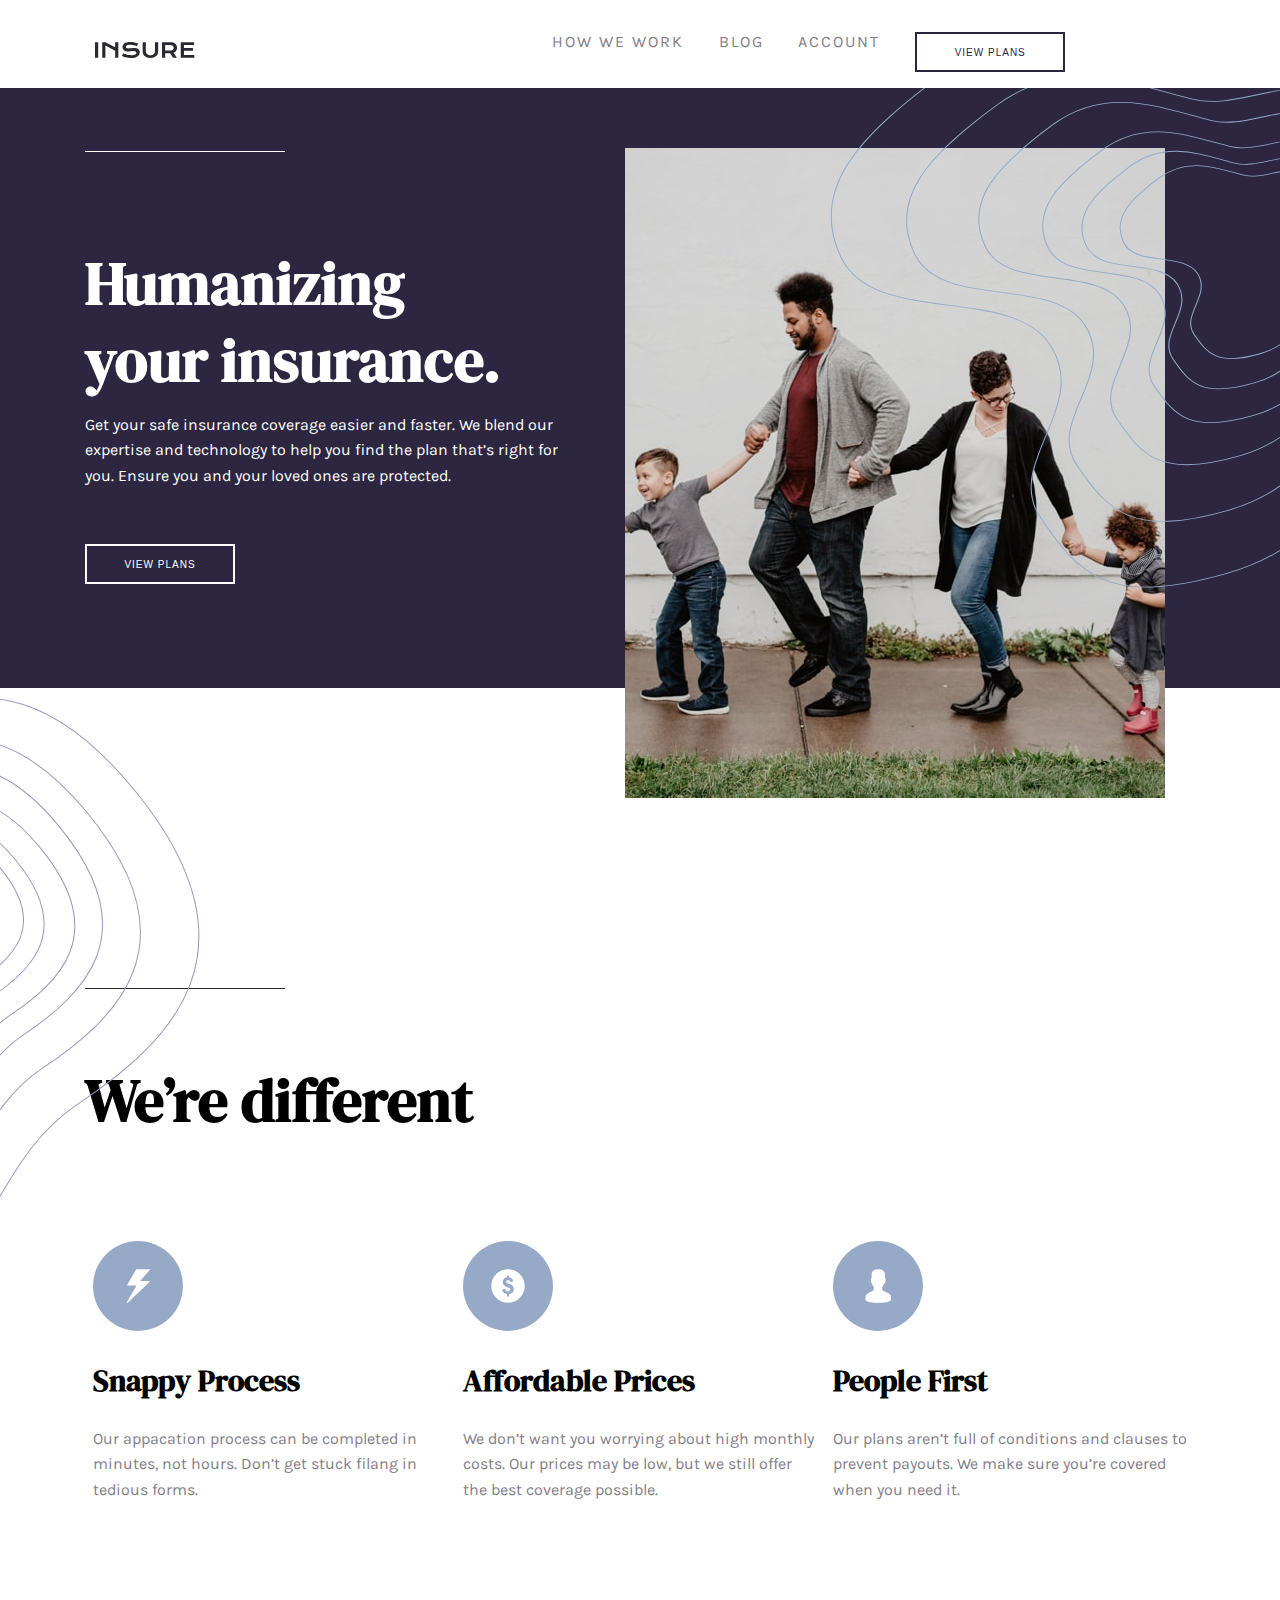
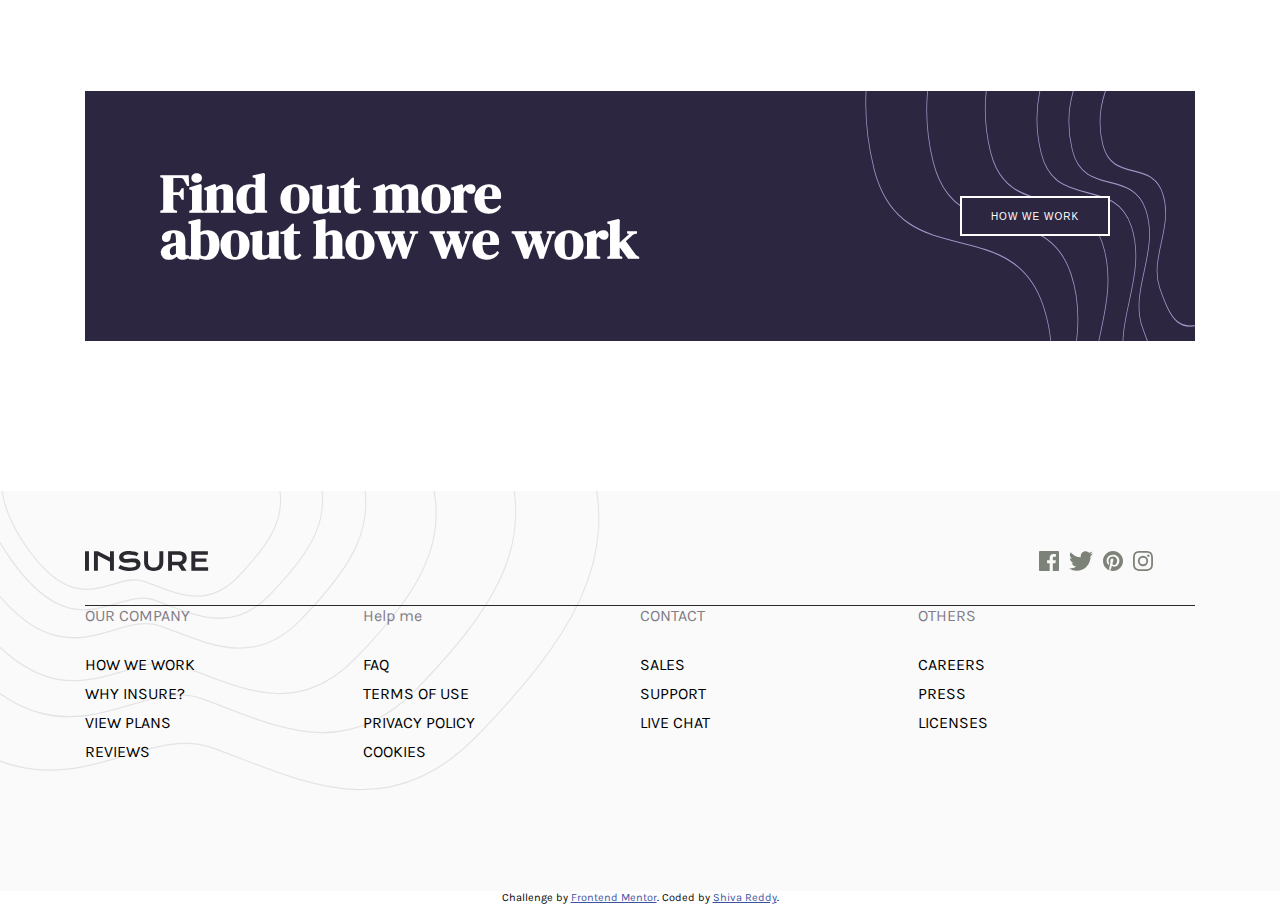
<file: challenge2/index.html>
<!DOCTYPE html>
<html lang="en">
<head>
  <meta charset="UTF-8">
  <meta name="viewport" content="width=device-width, initial-scale=1.0">
  <!-- displays site properly based on user's device -->
  <link rel="icon" type="image/png" sizes="32x32" href="images/favicon-32x32.png">
  <title>Insure landing page</title>
  <!-- Feel free to remove these styles or customise in your own stylesheet 👍 -->
  <link href="https://fonts.googleapis.com/css2?family=DM+Serif+Display&display=swap" rel="stylesheet">
  <link href="https://fonts.googleapis.com/css2?family=Karla:wght@400;700&display=swap" rel="stylesheet">
  <link rel="stylesheet" href="https://use.fontawesome.com/releases/v5.0.11/css/all.css"
    integrity="sha384-p2jx59pefphTFIpeqCcISO9MdVfIm4pNnsL08A6v5vaQc4owkQqxMV8kg4Yvhaw/" crossorigin="anonymous">
  <link rel="stylesheet" href="main.css">
</head>
<body>
  <nav>
  <div class='logo'><img class='title' src='images/logo.svg'></div>
  <ul class='navi' id='navi'>
    <li><a href="#">HOW WE WORK</a></li>
    <li><a href="#">BLOG</a></li>
    <li><a href="#">ACCOUNT</a></li>
    <li><button class='navi1'>VIEW PLANS</button></li>
  </ul>
  <div class='burger'><img id ='burger' style='width:8vw;height: 4vh;'src='images/icon-hamburger.svg'></div>
  </nav>
  <div class='sec1' id='sec1'>
  <div class='sec11'>
  <div class='sec22'>
  <div class='sec33'>
  <div class='tBorder'></div>
  <h1>Humanizing</h1><h1>your insurance.</h1><p>Get your safe insurance coverage easier and faster. We blend our expertise and technology to help you find the plan that’s right for you. Ensure you and your loved ones are protected.</p>
  <button class='tbutton'>VIEW PLANS</button>
  </div></div>
  <div class='sec44'>
  <div id='int'></div>
  </div></div></div>
  <div class='title1'>
  <div class='Border1'></div>
  <h1 class='Title2'>We’re different</h1>
  </div>
  <div class='About'>
  <div class='Item'>
  <img src='images/icon-snappy-process.svg'>
  <h2>Snappy Process</h2><p>Our appacation process can be completed in minutes, not hours. Don’t get stuck filang in tedious forms.</p>
  </div>
  <div class='Item'>
  <img src='images/icon-affordable-prices.svg'>
  <h2>Affordable Prices</h2><p>We don’t want you worrying about high monthly costs. Our prices may be low, but we still offer the best coverage possible.</p>
  </div>
  <div class='Item'>
  <img src='images/icon-people-first.svg'>
  <h2>People First</h2><p>Our plans aren’t full of conditions and clauses to prevent payouts. We make sure you’re covered when you need it.</p>
  </div></div></div>
  <div class='find' id='find'>
  <div>
  <h2>Find out more</h2><h2>about how we work</h2>
  </div>
  <button>HOW WE WORK</button>
  </div>
  <div class='footer'>
  <div class='icons'>
  <img class='icons1' src='images/logo.svg'>
  <div class='icons2'><a><img  src='images/icon-facebook.svg'></a><a><img src='images/icon-twitter.svg'></a><a><img src='images/icon-pinterest.svg'></a><a><img src='images/icon-instagram.svg'></a></div></div>
  <div class='Border2'></div>
  <div class='fm'>
  <div class='fmBox'><a class='fmHead'>OUR COMPANY</a><a>HOW WE WORK</a><a>WHY INSURE?</a><a>VIEW PLANS</a><a>REVIEWS</a></div>
  <div class='fmBox'><a class='fmHead'>Help me</a><a>FAQ</a><a>TERMS OF USE</a><a>PRIVACY POLICY</a><a>COOKIES</a></div>
  <div class='fmBox'><a class='fmHead'>CONTACT</a><a>SALES</a><a>SUPPORT</a><a>LIVE CHAT</a></div>
  <div class='fmBox'><a class='fmHead'>OTHERS</a><a>CAREERS</a><a>PRESS</a><a>LICENSES</a></div>
  </div></div>
  <div class="attribution">
    Challenge by
    <a href="https://www.frontendmentor.io?ref=challenge" target="_blank">Frontend Mentor</a>. Coded by <a href="#">Shiva Reddy</a>.
  </div>
</body>
<script>
  const bars = document.getElementById('burger');
  const nav = document.querySelector('.navi');
  bars.addEventListener('click', mobilemenu);
  function mobilemenu(){
  if(bars.getAttribute("src") == "images/icon-hamburger.svg")
  {
  bars.src = "images/icon-close.svg";
  }
  else
  {
  bars.src = "images/icon-hamburger.svg";
  }
  nav.classList.toggle('nav-on');
    }
  </script>
</html>
</file>
<file: challenge2/main.css>
body {
    margin: 0;
    padding: 0;
    font-family: 'Karla', sans-serif;
    width: 100%;
    height: 100%;
  }
  
  html {
    margin: 0;
    padding: 0;
    font-family: 'Karla', sans-serif;
    width: 100%;
    height: 100%;
  }
  .attribution {
    font-size: 11px;
    text-align: center;
  }
  
  .attribution a {
    color: #3e52a3;
  }

  nav {
    padding-top: 1em;
    padding-bottom: 0;
    align-items: center;
    min-height: 20px;
    margin: auto;
    font-family: 'Karla', sans-serif;
    max-width: 1110px;
    display: flex;
    justify-content: space-between;
  }
  
  .title {
    padding-left: 10px;
    height: 16px;
  }
  
  .navi {
    width: 600px;
    align-items: right;
    margin-left: 300px;
    display: flex;
    justify-content: space-around;
  }

  .navi a {
    text-decoration: none;
    color: #837D87;
    letter-spacing: 2px;
  }
  
  .navi a:hover {
    color: #2B272F;
  }
  
  .navi li {
    display: inline;
    list-style: none;
  }
  
  .navi1 {
    display: inline;
    background-color: white;
    color: #2D2640;
    border: #2D2640 2px solid;
    font-size: 10px;
    cursor: pointer;
    letter-spacing: 1px;
    height: 40px;
    width: 150px;
  }
  
  .navi1:hover {
    border: white 1px solid;
    background-color: #2D2640;
    color: white;
  }
  
  ul {
    position: relative;
  }
  
  .burger {
    visibility: hidden;
    padding-right: 10px;
    cursor: pointer;
  }
  
  #sec1::before {
    height: 100%;
    width: 100%;
    background-image: url('./images/bg-pattern-intro-right-desktop.svg');
    background-repeat: no-repeat;
    background-position: right top;
    content: '';
    position: absolute;
    background-size: 450px 500px;
    z-index: 1;
    margin-top: 0px;
  }
  
  #sec1::after {
    height: 100%;
    width: 100%;
    background-image: url('./images/bg-pattern-intro-left-desktop.svg');
    background-repeat: no-repeat;
    background-position: left bottom;
    content: '';
    position: absolute;
    background-size: 200px 500px;
    z-index: 1;
    margin-top: -500px;
  }
  
  .sec1 {
    background-color:#2D2640;
    height: 600px;
    left: 0;
    background-size: cover;
  }
  
  .tBorder {
    padding-bottom: 10px;
    padding-top: 80px;
    border-top: white 1px solid;
    width: 200px;
  }
  
  .sec11 {
    width: 1110px;
    color: white;
    margin: auto;
    align-items: center;
    display: flex;
    justify-content: left;
  }
  
  .sec22 {
    max-width: 540px;
    flex: 1;
    display: flex;
  }
  
  .sec33 {
    width: 500px;
    height: 300px;
    margin-top: -285px;
  }
  
  .sec11 h1 {
    margin: auto;
    width: 500px;
    font-family: 'DM Serif Display', serif;
    font-size: 60px;
    font-weight: 700;
    margin-bottom: -5px;
  }
  
  .sec22 div p {
    font-size: 16px;
    font-family: 'Karla', sans-serif;
    line-height: 1.6;
  }
  
  .tbutton {
    position: relative;
    background-color:#2D2640;
    color: white;
    height: 40px;
    width: 150px;
    border: white 2px solid;
    font-size: 10px;
    margin-top: 40px;
    letter-spacing: 1px;
    cursor: pointer;
    z-index: 10;
  }
  
  .tbutton:hover {
    background-color: white;
    color: #2D2640;
    border: white 1px solid;
  }
  
  .sec44 {
    flex: 1;
    max-width: 540px;
    margin-top: 60px;
  }
  
  #int {
    min-height: 650px;
    max-width: 540px;
    background-image: url('./images/image-intro-desktop.jpg');
    background-repeat: no-repeat;
  }
  
  .title1 {
    width: 1110px;
    margin: auto;
    flex-direction: column;
  }
  
  .Border1 {
    width: 200px;
    height: auto;
    border-top: #2B272F 0.5px solid;
    margin-top: 300px;
  }
  
  .Title2 {
    width: 500px;
    margin: auto;
    margin-left: 0;
    margin-top: 70px;
    font-family: 'DM Serif Display', serif;
    font-size: 60px;
    display: flex;
    text-align: left;
  }
  
  .About {
    max-width: 1110px;
    width: 1110px;
    margin: auto;
    margin-top: 100px;
    height: auto;
    align-items: center;
    display: flex;
    justify-content: space-around;
  }
  
  .Item {
    min-width: 355px;
    max-width: 355px;
    height: 300px;
    flex: 1;
  }
  
  .Item p {
    font-family: 'Karla', sans-serif;
    font-size: 16px;
    color: #837D87;
    line-height: 1.6;
  }
  
  .Item h2 {
    font-size: 30px;
    font-family: 'DM Serif Display', serif;
  }
  
  img {
    height: 90px;
    width: auto;
  }
  
  .find {
    width: 1110px;
    height: 250px;
    margin: auto;
    margin-top: 150px;
    background-color: #2D2640;
    background-image: url('images/bg-pattern-how-we-work-desktop.svg');
    background-repeat: no-repeat;
    background-position: right top;
    background-size: 330px 300px;
    display: flex;
    align-items: center;
  }
  
  .find button {
    height: 40px;
    width: 150px;
    background-color: #2D2640;
    color: white;
    border: white 2px solid;
    font-size: 10px;
    letter-spacing: 1px;
    margin-left: 300px;
    cursor: pointer;
  }
  
  .find button:hover {
    color: #2D2640;
    background-color: white;
  }
  
  .find div {
    color: white;
    width: 500px;
    height: auto;
    margin-left: 75px;
    line-height: 0;
  }
  
  .find div h2 {
    font-family: 'DM Serif Display', serif;
    font-size: 55px;
  }
  
  .footer {
    height: 400px;
    width: 100%;
    min-width: 100%;
    background-color:#FAFAFA;
    background-image: url('./images/bg-pattern-footer-desktop.svg');
    background-repeat: no-repeat;
    background-position: left top;
    background-size: 600px 300px;
    margin-top: 150px;
  }
  
  .Border2 {
    width: 1110px;
    margin-bottom: 50px;
    border-bottom:#2B272F 0.5px solid;
    margin: auto;
  }
  
  .icons {
    width: 1110px;
    margin-bottom: 30px;
    padding-top: 60px;
    margin-right: auto;
    margin-left: auto;
    display: flex;
  }
  
  .icons1 {
    height: 20px;
  }
  
  .icons2 {
    margin-left: 825px;
  }
  
  .icons2 a img {
    height: 20px;
    padding-left: 5px;
    padding-right: 5px;
    filter: invert(1);
  }
  
  .icons2 a:hover {
    filter: invert(1);
    cursor: pointer;
  }
  
  .fm {
    width: 1110px;
    display: flex;
    margin: auto;
    flex-wrap: wrap;
  }
  
  .fmBox {
    width: 400px;
    flex-direction: column;
    flex: 1;
    display: flex;
  }
  
  .fmBox a {
    text-decoration: none;
    font-family: 'Karla', sans-serif;
    padding-bottom: 10px;
    cursor: pointer;
  }
  
  .fmBox a:hover {
    text-decoration: underline;
  }
  
  .fmHead {
    color: #837D87;
    margin-bottom: 20px;
  }
  
  @media only screen and (max-width: 600px) {
    .navi {
      margin-left: 10px;
      margin-right:10px;
      height: 520px;
      width: 85%;
      top: 50px;
      display: none;
      position: absolute;
      background-color: #2D2640;
      background-size: 180px 300px;
      z-index: 1;
      color:white;
    }
  
    .navi a {
      color: white;
      margin: auto;
    }

    .navi a:visited{
      color:white;
    }
  
    .burger {
      display: block;
      visibility: initial;
    }
  
    .navi1 {
      margin: auto;
      background-color:#2D2640; 
      color:white;
      border-color: #FAFAFA;
    }
  
    .sec1 {
      width: 100%;
      height: 1100px;
      background-color: transparent;
      display: flex;
    }
  
    #sec1::after {
      position: initial;
      background-image: none;
    }
  
    #sec1::before {
      background-image: none;
      position: unset;
    }
  
    .sec11 {
      width: 375px;
      height: auto;
      background-color: #2D2640;
      background-image: url('./images/bg-pattern-intro-right-mobile.svg');
      background-repeat: no-repeat;
      background-position: bottom right;
      background-size: 100px 300px;
      max-width: 375px;
      flex-direction: column-reverse;
      display: flex;
      justify-content: center;
    }
  
    .sec22 {
      max-width: 375px;
      margin: auto;
      align-items: flex-start;
      text-align: center;
      flex: 1;
      display: flex;
      justify-content: flex-start;
    }
  
    .sec33 {
      width: 335px;
      height: auto;
      max-width: 335px;
      margin: auto;
      margin-top: -100px;
      padding-bottom: 80px;
    }
  
    .tborder {
      display: none;
    }
  
    .sec11 h1 {
      padding-top: 0px;
      margin: auto;
      font-size: 40px;
      width: auto;
    }
  
    .sec44 {
      width: auto;
      background-image: url('./images/bg-pattern-intro-left-mobile.svg');
      background-repeat: no-repeat;
      background-position: left top;
      background-color: none;
      background-size: 200px 1100px;
      max-width: auto;
      margin-top: 0;
      flex: 1;
    }
  
    #int {
      background-image: url('./images/image-intro-mobile.jpg');
      width: 375px;
      height: auto;
      max-width: 375px;
      min-width: 375px;
      background-repeat: no-repeat;
    }

    .About {
      flex-wrap: wrap;
      max-width: 375px;
      justify-content: center;
    }
  
    .title1 {
      width: 375px;
      max-width: 375px;
      display: flex;
      align-items: center;
    }
  
    .Border1 {
      margin-left: auto;
      margin-right: auto;
      margin-top: 100px;
      text-align: center;
      display: flex;
    }
  
    .Title2 {
      width: 290px;
      max-width: 290px;
      font-size: 40px;
      margin: auto;
      margin-top: 25px;
    }
  
    .Item {
      text-align: center;
    }
  
    .find {
      width: 375px;
      height: 400px;
      text-align: center;
      background-image: none;
      flex-direction: column;
      margin-bottom: 100px;
      margin-top: 30px;
      display: flex;
      justify-content: space-evenly;
    }
  
    #find::after {
      height: 100%;
      width: 100%;
      position: absolute;
      background-image: url('./images/bg-pattern-how-we-work-mobile.svg');
      background-repeat: no-repeat;
      background-size: 350px 350px;
      content: '';
      background-position: right;
      z-index: 1;
    }
  
    .find div {
      width: 375px;
      line-height: 1;
      margin-left: auto;
    }
    
    .find button {
        position: relative;
        margin-left: auto;
        margin-right: auto;
        z-index: 10;
    }
    
    .find div h2 {
      font-size: 35px;
    }
  
    .find div h2:last-child {
      margin-top: -20px;
    }
  
    .footer {
      background-image: none;
      height: auto;
      width: 375px;
      max-width: 600px;
      margin: auto;
      display: flex;
      flex-direction: column;
    }
  
    .Border2 {
      border-bottom: #2B272F 0.2px solid;
      width: 325px;
    }
  
    .icons {
      width: 375px;
      flex-direction: column;
      flex-wrap: wrap;
      margin: auto;
    }
  
    .icons1 {
      width: 125px;
      margin: auto;
    }
  
    .icons2 {
      margin: auto;
      margin-top: 20px;
      margin-bottom: 20px;
    }
  
    .fm {
      width: 375px;
      max-width: 375px;
      display: flex;
      margin-left: auto;
      flex-direction: column;
      justify-content: center;
    }
  
    .fmBox {
      margin: auto;
      max-width: 350px;
      text-align: center;
    }
  
    .fmHead {
      margin-bottom: 10px;
      margin-top: 10px;
    }
     
  .nav-on {
    display: flex;
    flex-direction: column;
    align-items: center;
  }
  }
</file>
